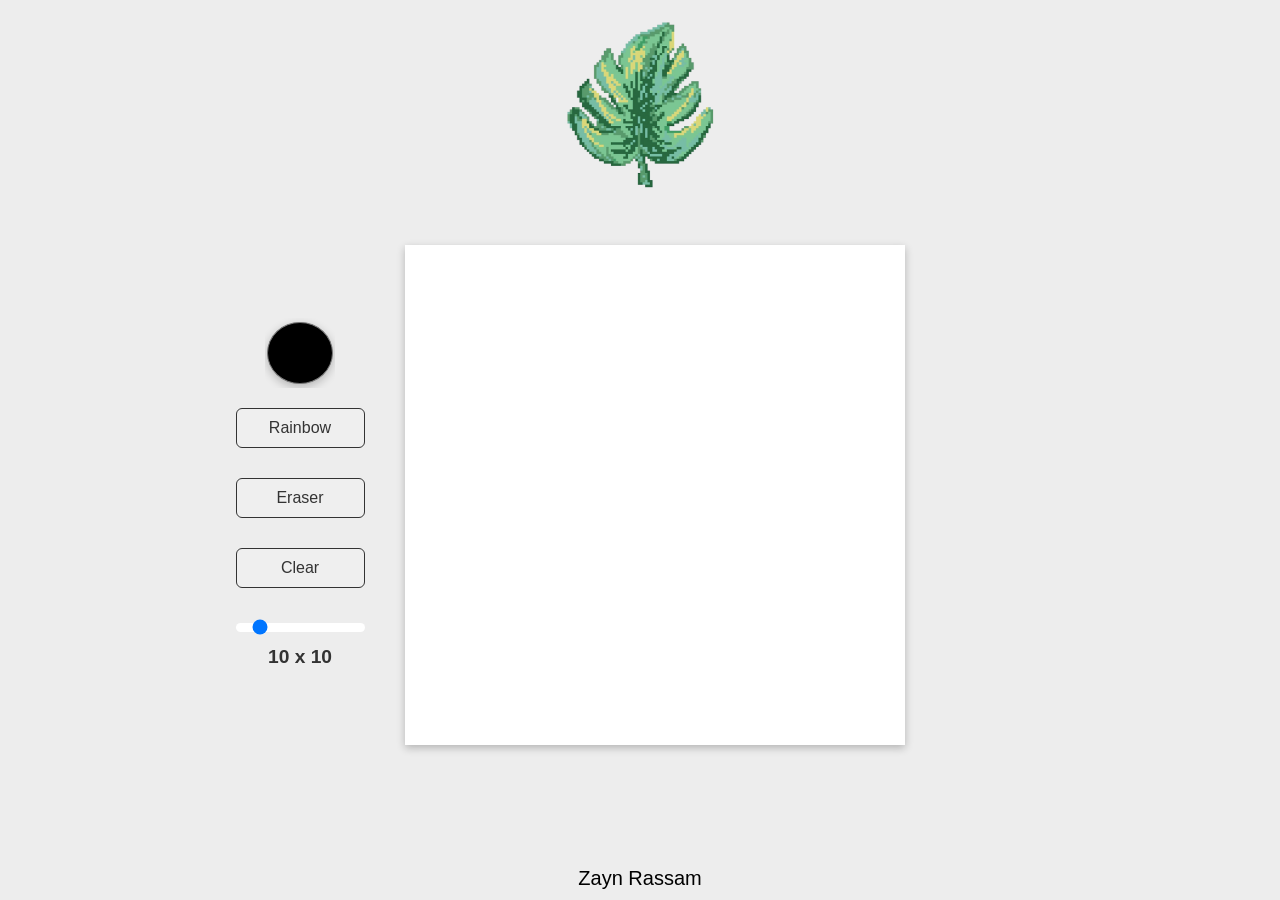
<file: index.html>
<!DOCTYPE html>
<html lang="en">
<head>
    <meta charset="UTF-8">
    <meta http-equiv="X-UA-Compatible" content="IE=edge">
    <meta name="viewport" content="width=device-width, initial-scale=1.0">
    <title>GridSite</title>
    <link rel="stylesheet" href="styles.css">
</head>
<body>
    <img class="leaf" src="pixel-leaf.png">
    <div class="body">
        <div class="input">
            <input type="color" class="colour-wheel"></input>
            <button class="rainbow-button">Rainbow</button>
            <button class="eraser">Eraser</button>
            <button class="clear">Clear</button>
            <input class="slider" type=range min="1" max="64" value="10">
            <p class="grid-size"></p>
        </div>
        <div id="main"></div>
    </div>
    <div class="footer">Zayn Rassam</div>
    
    <script src="javascript.js"></script>
</body>
</html>
</file>
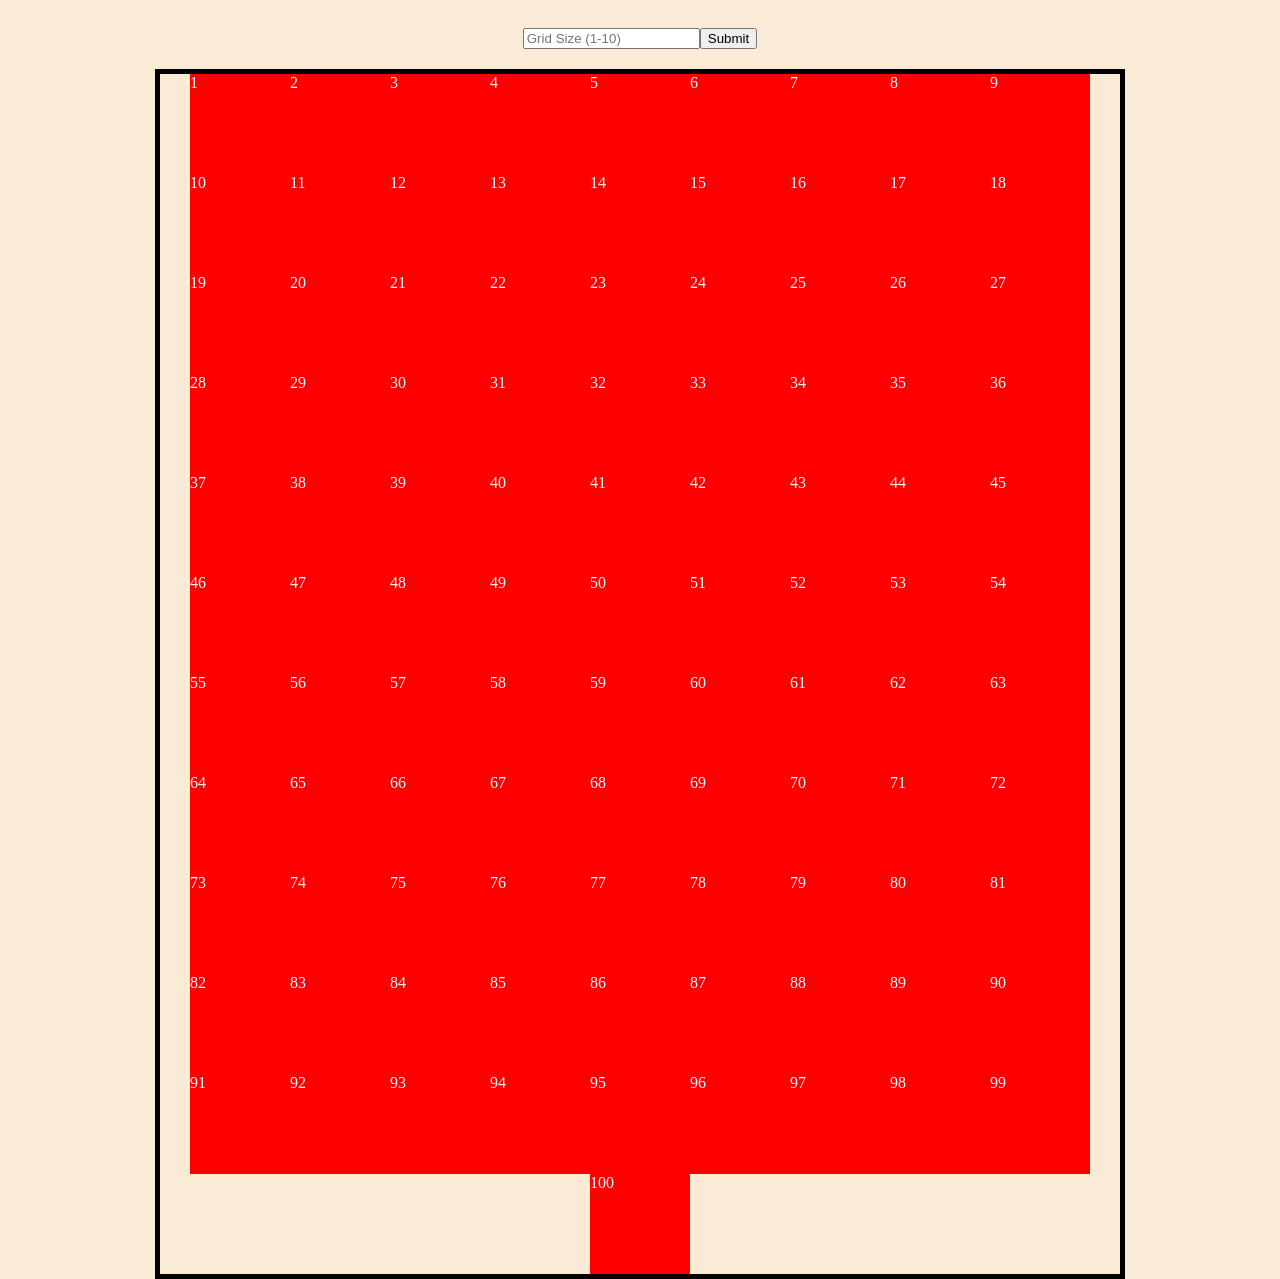
<file: first draft/index.html>
<!DOCTYPE html>
<html lang="en">
<head>
    <meta charset="UTF-8">
    <meta http-equiv="X-UA-Compatible" content="IE=edge">
    <meta name="viewport" content="width=device-width, initial-scale=1.0">
    <title>GridSite</title>
    <link rel="stylesheet" href="styles.css">
</head>
<body>
    <div class="button">
        <input class="input" type="number" step=1 placeholder="Grid Size (1-10)">
        <button>Submit</button>
    </div>
    <div id="main"></div>
    <script src="javascript.js"></script>
</body>
</html>
</file>
<file: styles.css>
:root {
    --primary-dark: #333;
    --primary-light: #ededed;
    --secondary-light: #fefefe;
}

*,
*::before,
*::after {
  box-sizing: border-box;
  padding: 0;
  margin: 0;
}

html, body {
    background-color: var(--primary-light);
    height: 100%;
}

body {
    display: flex;
    flex-direction: column;
    align-items: center;
    width:100%;
    font-family: 'Roboto', sans-serif;
}

.leaf {
    margin-top:20px;
    width: 150px;
    height: 170px;
}

.body {
    display:flex;
    justify-content: center;
    align-items: center;
    background-color: var(--primary-light);
    color: var(--primary-dark);
    font-family: 'Roboto', sans-serif;
    line-height: 1.6;
    padding: 20px;
    /* footer support */
    flex-grow: 1;
    margin-bottom: 100px;
    /* height:100%; */
    align-self: stretch;
    margin-right:160px;
  }

.input {
    display: flex;
    flex-direction: column;
    align-items: center;
    justify-content: flex-end;
    gap: 10px;
    padding: 20px;
}

#main {
    display: grid;
    grid-template-columns: 1fr 1fr;
    width: 500px;
    height: 500px;
    margin-left:20px;
    box-shadow: rgba(0, 0, 0, 0.24) 0px 3px 8px;
}

.colour-wheel {
    width: 70px;
    height: 70px;
    -webkit-appearance: none;
    -moz-appearance: none;
    appearance: none;
    background-color: transparent;
    cursor: pointer;
    border: none;
  }

.colour-wheel::-webkit-color-swatch {
    border-radius: 50%;
    box-shadow: rgba(0, 0, 0, 0.24) 0px 3px 10px;

}

.rainbow-button, .eraser, .clear {
    width: 100%;
    border: none;
    color: inherit;
    font-family: inherit;
    font-size: inherit;
    cursor: pointer;
    outline: none;
    padding: 10px 20px;
    margin: 10px;
    border: 1px solid var(--primary-dark);
    border-radius: 6px;
  }

.rainbow-button:hover, .eraser:hover, .clear:hover {
transition: 0.4s;
transform: scale(1.1);
background-color: gold;
}

.colour-wheel:hover {
    transition: 0.4s;
    transform: scale(1.1);  
}

.button-clicked {
    transform: scale(1.1);
    background-color: gold;
}

.slider {
    margin-top: 15px;
    -webkit-appearance: none;
    border-radius: 6px;
    height:9px;
}

.grid-size {
    font-size: larger;
    font-weight: bold;
}

.footer {
    position: absolute;
    bottom: 0;
    left: 0;
    display: flex;
    align-items: center;
    justify-content: center;
    gap: 10px;
    width: 100%;
    padding: 10px;
    font-size: 20px;
  }



/* rainbow */
.rainbow-bg{
    animation: rainbow-bg 10s linear;
    animation-iteration-count: infinite;
}

@keyframes rainbow-bg{
    100%,0%{
        background-color: rgb(255,0,0);
    }
    8%{
        background-color: rgb(255,127,0);
    }
    16%{
        background-color: rgb(255,255,0);
    }
    25%{
        background-color: rgb(127,255,0);
    }
    33%{
        background-color: rgb(0,255,0);
    }
    41%{
        background-color: rgb(0,255,127);
    }
    50%{
        background-color: rgb(0,255,255);
    }
    58%{
        background-color: rgb(0,127,255);
    }
    66%{
        background-color: rgb(0,0,255);
    }
    75%{
        background-color: rgb(127,0,255);
    }
    83%{
        background-color: rgb(255,0,255);
    }
    91%{
        background-color: rgb(255,0,127);
    }
}
</file>
<file: first draft/styles.css>
html, body {
    background-color: antiquewhite;
    height: 100%;
}

body {
    display: flex;
    flex-direction: column;
    justify-content: flex-start;
    align-items: center;
    
}
.button {
    display: flex;
    justify-content: center;
    margin: 20px 20px;
}

#main {
    display: flex;
    justify-content: center;
    align-items: center;
    flex-wrap:wrap;
    border: thick solid;
    width: 960px;
    flex-grow:1;
}

#main div {
    flex-basis: 100px;
    height:100px;
    margin:0;
}
</file>
